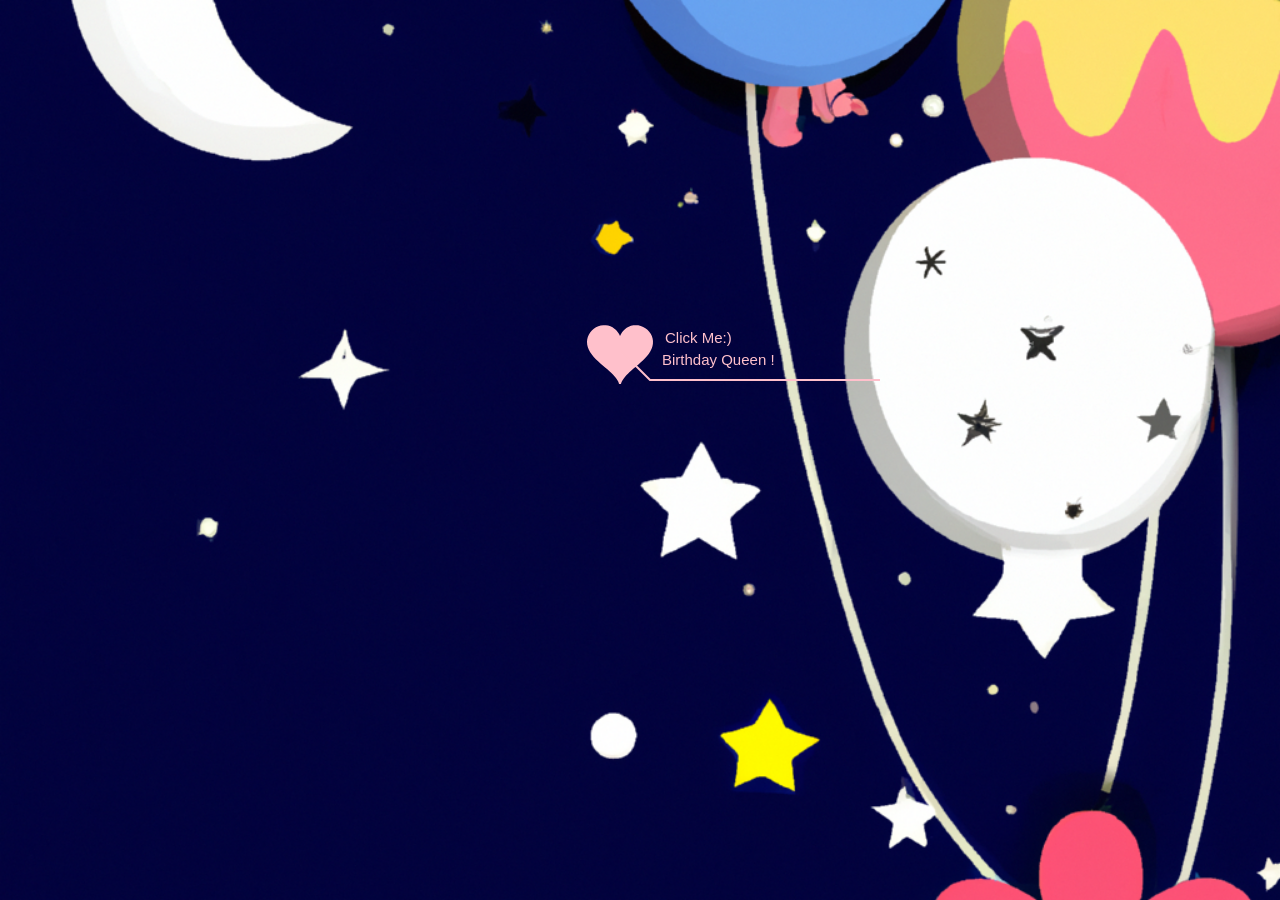
<file: my-website-main/Birthday/index.html>
<!DOCTYPE html PUBLIC "-//W3C//DTD XHTML 1.0 Strict//EN" "http://www.w3.org/TR/xhtml1/DTD/xhtml1-strict.dtd">
<html xml:lang="en" xmlns="http://www.w3.org/1999/xhtml">
<head>
    <meta http-equiv="Content-Type" content="text/html; charset=UTF-8">
    <title>Happy B'day Dikshuuu Madam</title>	    
    <link type="text/css" rel="stylesheet" href="./file/default.css">
    <script type="text/javascript" src="./file/jquery.min.js"></script>
    <script type="text/javascript" src="./file/jscex.min.js"></script>
    <script type="text/javascript" src="./file/jscex-parser.js"></script>
    <script type="text/javascript" src="./file/jscex-jit.js"></script>
    <script type="text/javascript" src="./file/jscex-builderbase.min.js"></script>
    <script type="text/javascript" src="./file/jscex-async.min.js"></script>
    <script type="text/javascript" src="./file/jscex-async-powerpack.min.js"></script>
    <script type="text/javascript" src="./file/functions.js" charset="utf-8"></script>
    <script type="text/javascript" src="./file/love.js" charset="utf-8"></script>
    <style>
        #redirectBtn {
            display: none; 
            margin: 30px auto;
            padding: 12px 24px;
            font-size: 18px;
            border: none;
            border-radius: 8px;
            background: #ff4e91;
            color: #fff;
            cursor: pointer;
            transition: background 0.3s;
        }
        #redirectBtn:hover {
            background: #e63b7a;
        }
    </style>
</head>
<body>
    <div id="main">
        <div id="error"><a href="http://www.google.cn/chrome/intl/zh-CN/landing_chrome.html?hl=zh-CN&brand=CHMI">Chrome</a> (<a href="http://firefox.com.cn/download/">Firefox</a>)</div>
        
        <!-- <audio autoplay="autoplay" height="100" width="100" id="myAudio">
            <source src="aud.mp3" type="audio/mp3" />
            <embed height="100" width="100" src="aud.mp3" />
        </audio> -->

 <div id="wrap">
    <div id="text">
        <div id="code">
            <span class="say">Happiest B'Day 🎈 </span><br>
            <span class="say">Meri Madammmmm jiiiii💞</span><br>
            <span class="say">to the one who’s always been the reason behind my smile 💞</span><br>
            <span class="say">to the person who enjoys their own company and is their own biggest supporter 🤍🦋</span><br>
            <span class="say">to the one who laughs even at my unfunniest jokes(haste ho na) 🥹💗</span><br>
            <span class="say">Wishing you a day as special as you are myy cutieee💕</span><br>
            <span class="say">stay happpyyyyy, stay blessed and keep shining forever madammm ji🎀🤍</span><br>
            <span class="say">good health and lots of beautiful memoeries have a truly wonderfull B'day❤️✨</span><br>
            <span class="say">Hope u have a great day today 🫶🏻💐</span><br>
        </div>

        <button id="redirectBtn" onclick="window.location.href='second.html'">Click Here 💖</button>
    </div>

    <div id="clock-box">
        <span id="clock">577 days 0 hours 0 minutes 0 seconds</span> 
    </div>

    <canvas id="canvas" width="1100" height="680"></canvas>
</div>
<audio id="myAudio" autoplay loop muted>
  <source src="aud.mp3" type="audio/mp3">
</audio>

<script>
// Audio element ko select karo
var audio = document.getElementById("myAudio");

// Try autoplay (muted ke saath hi chalega)
audio.play().catch(function(err) {
  console.log("Autoplay blocked:", err);
});

// Ek function jo unmute karke play karega
function enableAudio() {
  audio.muted = false; // Unmute
  audio.play();
}

// Agar first user action pe audio enable karna ho toh:
document.addEventListener("click", enableAudio, { once: true });
document.addEventListener("keydown", enableAudio, { once: true });
</script>
    <script>
    (function($){
        $.fn.typewriter = function(callback) {
            this.each(function() {
                var $ele = $(this),
                    str = $ele.html(),
                    progress = 0;
                $ele.html('');
                var timer = setInterval(function() {
                    var current = str.substr(progress, 1);
                    if (current == "<") {
                        var end = str.indexOf(">", progress);
                        if (end == -1) end = progress;
                        $ele.html($ele.html() + str.substring(progress, end + 1));
                        progress = end + 1;
                    } else {
                        $ele.html($ele.html() + current);
                        progress++;
                    }
                    if (progress >= str.length) {
                        clearInterval(timer);
                        if (typeof callback === "function") callback();
                    }
                }, 75);
            });
            return this;
        };
    })(jQuery);
    </script>

    <script>
    (function() {
        var canvas = $('#canvas');
        if (!canvas[0].getContext) {
            $("#error").show();
            return false;
        }

        var width = canvas.width();
        var height = canvas.height();        
        canvas.attr("width", width);
        canvas.attr("height", height);

        var opts = {
            seed: {
                x: width / 2 - 20,
                color: "rgb(190, 26, 37)",
                scale: 2
            },
            branch: [
                [535, 680, 570, 250, 500, 200, 30, 100, [
                    [540, 500, 455, 417, 340, 400, 13, 100, [
                        [450, 435, 434, 430, 394, 395, 2, 40]
                    ]],
                    [550, 445, 600, 356, 680, 345, 12, 100, [
                        [578, 400, 648, 409, 661, 426, 3, 80]
                    ]],
                    [539, 281, 537, 248, 534, 217, 3, 40],
                    [546, 397, 413, 247, 328, 244, 9, 80, [
                        [427, 286, 383, 253, 371, 205, 2, 40],
                        [498, 345, 435, 315, 395, 330, 4, 60]
                    ]],
                    [546, 357, 608, 252, 678, 221, 6, 100, [
                        [590, 293, 646, 277, 648, 271, 2, 80]
                    ]]
                ]] 
            ],
            bloom: {
                num: 700,
                width: 1080,
                height: 650,
            },
            footer: {
                width: 1200,
                height: 5,
                speed: 10,
            }
        }

        var tree = new Tree(canvas[0], width, height, opts);
        var seed = tree.seed;
        var foot = tree.footer;
        var hold = 1;

        canvas.click(function(e) {
            var offset = canvas.offset(), x, y;
            x = e.pageX - offset.left;
            y = e.pageY - offset.top;
            if (seed.hover(x, y)) {
                hold = 0; 
                canvas.unbind("click");
                canvas.unbind("mousemove");
                canvas.removeClass('hand');
            }
        }).mousemove(function(e) {
            var offset = canvas.offset(), x, y;
            x = e.pageX - offset.left;
            y = e.pageY - offset.top;
            canvas.toggleClass('hand', seed.hover(x, y));
        });

        var seedAnimate = eval(Jscex.compile("async", function () {
            seed.draw();
            while (hold) {
                $await(Jscex.Async.sleep(10));
            }
            while (seed.canScale()) {
                seed.scale(0.95);
                $await(Jscex.Async.sleep(10));
            }
            while (seed.canMove()) {
                seed.move(0, 2);
                foot.draw();
                $await(Jscex.Async.sleep(10));
            }
        }));

        var growAnimate = eval(Jscex.compile("async", function () {
            do {
                tree.grow();
                $await(Jscex.Async.sleep(10));
            } while (tree.canGrow());
        }));

        var flowAnimate = eval(Jscex.compile("async", function () {
            do {
                tree.flower(2);
                $await(Jscex.Async.sleep(10));
            } while (tree.canFlower());
        }));

        var moveAnimate = eval(Jscex.compile("async", function () {
            tree.snapshot("p1", 240, 0, 610, 680);
            while (tree.move("p1", 500, 0)) {
                foot.draw();
                $await(Jscex.Async.sleep(10));
            }
            foot.draw();
            tree.snapshot("p2", 500, 0, 610, 680);

            canvas.parent().css("background", "url(" + tree.toDataURL('image/png') + ")");
            canvas.css("background", "#ffe");
            $await(Jscex.Async.sleep(300));
            canvas.css("background", "none");
        }));

        var textAnimate = eval(Jscex.compile("async", function () {
            var done = false;
            $("#code").show().typewriter(function() {
                done = true;
            });
            while (!done) {
                $await(Jscex.Async.sleep(100));
            }
        }));
	    
        var runAsync = eval(Jscex.compile("async", function () {
            $await(seedAnimate());
            $await(growAnimate());
            $await(flowAnimate());
            $await(moveAnimate());
            $await(textAnimate());

            $("#redirectBtn").fadeIn(1000);
        }));

        runAsync().start();
    })();
    </script>
</body>
</html>
</file>
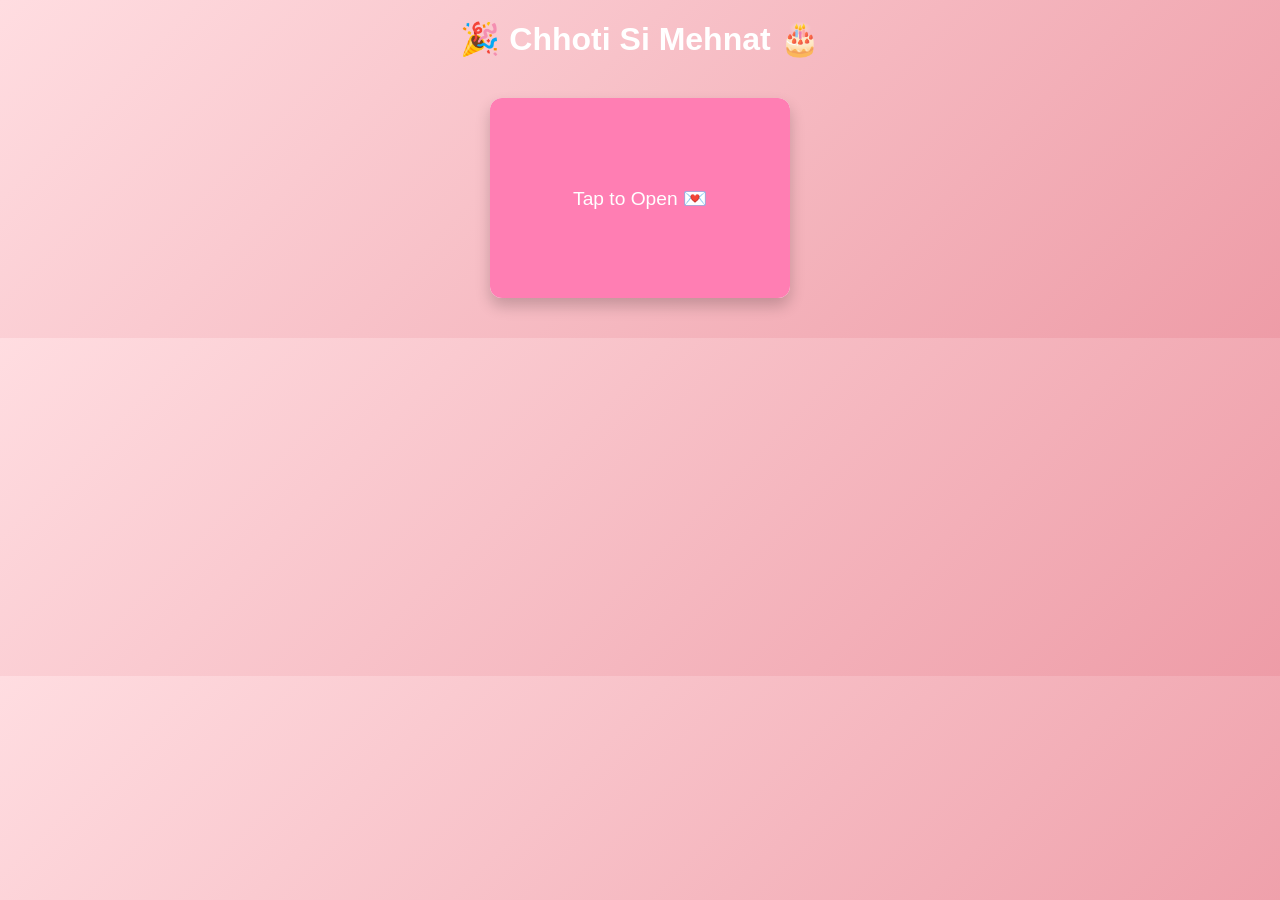
<file: my-website-main/Birthday/second.html>
<!DOCTYPE html>
<html lang="en">
<head>
  <meta charset="UTF-8">
  <title>Birthday Surprise</title>
  <link rel="stylesheet" href="https://cdnjs.cloudflare.com/ajax/libs/animate.css/4.1.1/animate.min.css"/>
  <style>
    body {
      font-family: Arial, sans-serif;
      background: linear-gradient(135deg, #ffdde1, #ee9ca7);
      margin: 0;
      padding: 0;
      text-align: center;
      overflow-x: hidden;
    }

    h1 {
      margin-top: 20px;
      color: #fff;
    }

    .card-container {
      margin: 40px auto;
      width: 300px;
      perspective: 1000px;
    }

    .card {
      width: 100%;
      height: 200px;
      background: #fff;
      border-radius: 12px;
      box-shadow: 0 8px 15px rgba(0,0,0,0.2);
      display: flex;
      align-items: center;
      justify-content: center;
      cursor: pointer;
      transition: transform 1s;
      transform-style: preserve-3d;
      position: relative;
    }

    .card.open {
      transform: rotateY(180deg);
    }

    .card-front, .card-back {
      position: absolute;
      width: 100%;
      height: 100%;
      backface-visibility: hidden;
      border-radius: 12px;
      display: flex;
      align-items: center;
      justify-content: center;
      font-size: 1.2rem;
      text-align: center;
      padding: 10px;
      box-sizing: border-box;
    }

    .card-front {
      background: #ff7eb3;
      color: white;
    }

    .card-back {
      background: #fff;
      color: #444;
      transform: rotateY(180deg);
      flex-direction: column;
    }

    .open-btn {
      margin-top: 15px;
      padding: 10px 20px;
      border: none;
      border-radius: 20px;
      background: #ff7eb3;
      color: white;
      cursor: pointer;
      font-size: 1rem;
    }
    .open-btn:hover {
      background: #ff4e91;
    }

    /* Gallery */
    .gallery {
      display: none;
      margin: 30px auto;
      max-width: 900px;
      padding: 10px;
    }
    .gallery.active {
      display: flex;
      flex-wrap: wrap;
      justify-content: center;
      gap: 15px;
    }

    .gallery-card {
      width: 180px;
      height: 220px;
      background: #fff;
      border-radius: 12px;
      box-shadow: 0 4px 10px rgba(0,0,0,0.2);
      overflow: hidden;
      display: flex;
      flex-direction: column;
      align-items: center;
      opacity: 0;
      transform: translateY(30px);
      transition: all 0.8s ease;
    }

    .gallery-card img {
      width: 100%;
      height: 140px;
      object-fit: cover;
      border-bottom: 1px solid #ddd;
    }

    .gallery-card .caption {
      padding: 8px;
      font-size: 0.9rem;
      color: #333;
    }

    /* Show smooth */
    .gallery-card.show {
      opacity: 1;
      transform: translateY(0);
    }

    /* Next Page Button */
    .next-btn {
      display: none;
      margin: 30px auto;
      padding: 12px 25px;
      border: none;
      border-radius: 25px;
      background: #ff7eb3;
      color: white;
      cursor: pointer;
      font-size: 1.1rem;
      transition: background 0.3s;
    }
    .next-btn:hover {
      background: #ff4e91;
    }
  </style>
</head>
<body>

  <h1 class="animate__animated animate__bounceInDown">🎉 Chhoti Si Mehnat 🎂</h1>

  <div class="card-container">
    <div class="card" id="birthdayCard">
      <div class="card-front"> Tap to Open 💌</div>
      <div class="card-back">
        <p>Wishing you lots of love & happiness 💖</p>
        <button class="open-btn" id="showGalleryBtn">See Memories</button>
      </div>
    </div>
  </div>

<audio id="myAudio" autoplay loop muted>
  <source src="aud.mp3" type="audio/mp3">
</audio>

<script>
// Audio element ko select karo
var audio = document.getElementById("myAudio");

// Try autoplay (muted ke saath hi chalega)
audio.play().catch(function(err) {
  console.log("Autoplay blocked:", err);
});

// Ek function jo unmute karke play karega
function enableAudio() {
  audio.muted = false; // Unmute
  audio.play();
}

// Agar first user action pe audio enable karna ho toh:
document.addEventListener("click", enableAudio, { once: true });
document.addEventListener("keydown", enableAudio, { once: true });
</script>

  <!-- Gallery Section -->
  <div class="gallery" id="gallery">
    <div class="gallery-card">
      <img src="image1.jpeg" alt="Memory 1">
      <div class="caption">Super duper cute with a childish smile 🎀🥹✨💗 </div>
    </div>
    <div class="gallery-card">
      <img src="image2.jpeg" alt="Memory 2">
      <div class="caption">A little desi magic🌹</div>
    </div>
    <div class="gallery-card">
      <img src="image3.jpeg" alt="Memory 3">
      <div class="caption"> Trying to be aesthetic, but she clicked this just for my wallpaper era.(hehehe flirting) 🌹🦋</div>
    </div>
    <div class="gallery-card">
      <img src="image4.jpeg" alt="Memory 3">
      <div class="caption">Six yards of pretty. 🌸</div>
    </div>
    <div class="gallery-card">
      <img src="image5.jpeg" alt="Memory 3">
      <div class="caption">Clicked for my wallpaper era.👀🎀
</div>
    </div> 
    <div class="gallery-card ">
      <img src="image6.jpeg" alt="Memory 3">
      <div class="caption"> Just a girl in a saree. 🥹💗</div>
    </div>
    <div class="gallery-card">
      <img src="image7.jpeg" alt="Memory 3">
      <div class="caption not">a little too filmy 🎬🌹</div>
    </div>
  </div>
<style>
 
 .gallery-card .caption {
  padding: 6px 12px;
  font-size: 10px;
  line-height: 1.5;
  color: #333;
  word-wrap: break-word;     
  overflow-wrap: break-word; 
  white-space: normal;       /* wrap enable */
  text-align: justify;       /* sundar alignment */
  box-sizing: border-box;
}


</style>
<button class="next-btn" id="nextPageBtn">Go to Next Page ➡️
 
</button>


  <script>
    const card = document.getElementById("birthdayCard");
    const showGalleryBtn = document.getElementById("showGalleryBtn");
    const gallery = document.getElementById("gallery");
    const nextPageBtn = document.getElementById("nextPageBtn");

    card.addEventListener("click", () => {
      card.classList.toggle("open");
    });

  
    showGalleryBtn.addEventListener("click", (e) => {
      e.stopPropagation();
      gallery.classList.add("active");

      const items = document.querySelectorAll(".gallery-card");
      items.forEach((item, index) => {
        setTimeout(() => {
          item.classList.add("show");
          if (index === 1) { 
            nextPageBtn.style.display = "block";
          }
        }, index * 500); 
      });
    });

    // Redirect
nextPageBtn.addEventListener("click", () => {
  window.location.href = "third.html";  
});


  </script>

</body>
</html>
</file>
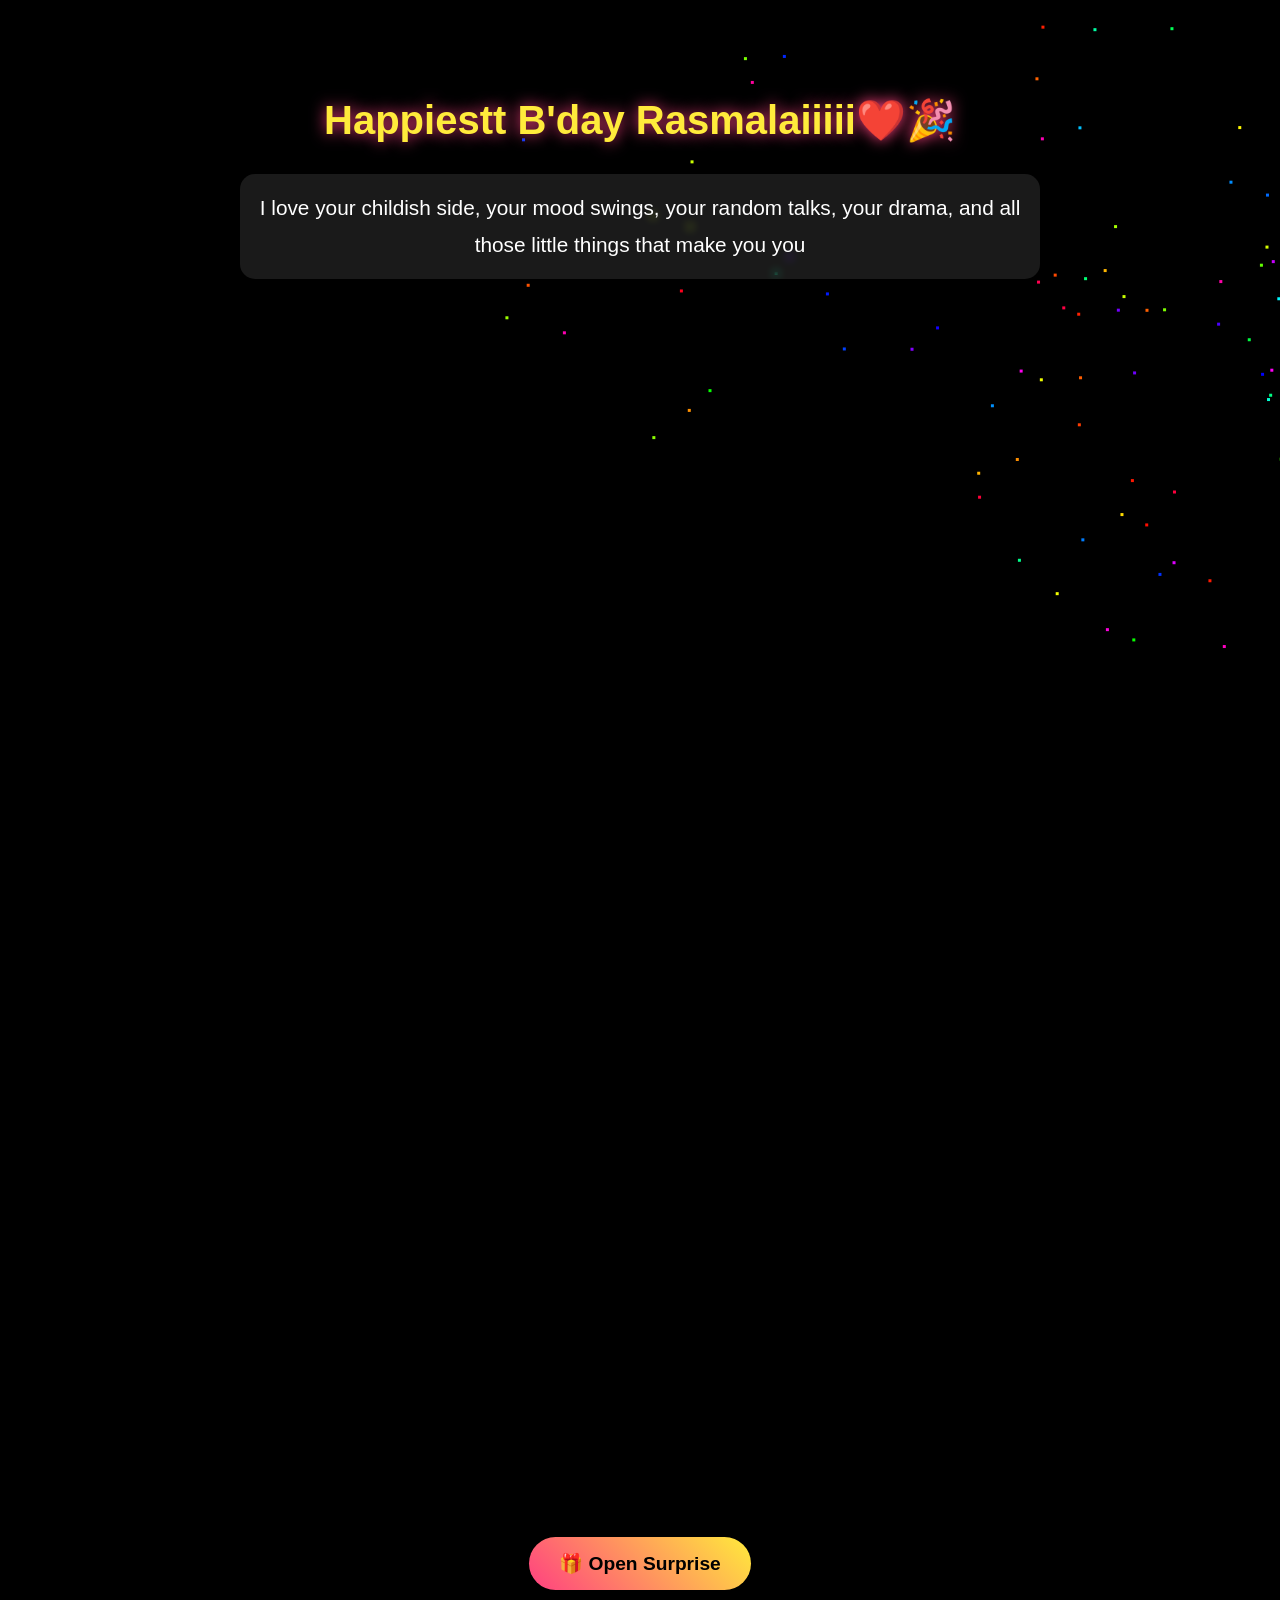
<file: my-website-main/Birthday/third.html>
<!DOCTYPE html>
<html lang="en">
<head>
  <meta charset="UTF-8">
  <meta name="viewport" content="width=device-width, initial-scale=1.0">
  <title>Happy Birthday ❤️</title>
  <style>
    body {
      margin: 0;
      padding: 0;
      font-family: 'Segoe UI', sans-serif;
      background: #000;
      color: #fff;
      text-align: center;
      overflow-x: hidden;
      height: 100vh;
    }

    canvas {
      position: fixed;
      top: 0;
      left: 0;
      width: 100%;
      height: 100%;
      z-index: -1;
    }

    .container {
      max-width: 800px;
      margin: 50px auto;
      padding: 20px;
      position: relative;
      z-index: 2;
    }

    h1 {
      font-size: 2.5rem;
      margin-bottom: 20px;
      color: #ffeb3b;
      text-shadow: 0 0 15px #ff4081;
      animation: pulse 1.5s infinite;
    }

    @keyframes pulse {
      0% { transform: scale(1); }
      50% { transform: scale(1.1); }
      100% { transform: scale(1); }
    }

    .para {
      opacity: 0;
      transform: translateY(30px);
      font-size: 1.3rem;
      line-height: 1.8;
      margin: 30px 0;
      background: rgba(255,255,255,0.1);
      padding: 15px;
      border-radius: 15px;
      backdrop-filter: blur(5px);
      transition: all 1s ease;
    }

    .para.show {
      opacity: 1;
      transform: translateY(0);
    }

    /* Gift Button */
    .gift-btn {
      margin-top: 30px;
      padding: 15px 30px;
      background: linear-gradient(45deg, #ff4081, #ffeb3b);
      border: none;
      border-radius: 30px;
      color: #000;
      font-size: 1.2rem;
      font-weight: bold;
      cursor: pointer;
      transition: transform 0.2s;
    }
    .gift-btn:hover {
      transform: scale(1.1);
    }

    /* Popup */
    .popup {
      display: none;
      position: fixed;
      top: 50%;
      left: 50%;
      transform: translate(-50%, -50%);
      background: #111;
      padding: 30px;
      border-radius: 20px;
      color: #fff;
      box-shadow: 0 0 20px #ff4081;
      z-index: 10;
      animation: popin 0.5s ease;
    }
    @keyframes popin {
      from { transform: translate(-50%, -50%) scale(0); }
      to { transform: translate(-50%, -50%) scale(1); }
    }
  </style>
</head>
<body>

  <canvas id="fireworks"></canvas>

  <div class="container">
    <h1> Happiestt B'day Rasmalaiiiii❤️🎉</h1>
    <p class="para">I love your childish side, your mood swings, your random talks, your drama, and all those little things that make you you</p> 
    <p class="para">You have this little way of making everything feel better without even trying</p> 
    <p class="para">I don't even know how to explain what I'm feeling, but somehow, talking to you makes things a little easier.</p>
    <p class="para">you're someone I can be my stupidest self with, someone who makes me smile for no reason, and someone whose presence can fix my mood in seconds.</p> 
   <p class="para">yes, you're annoying too, but unfortunately, you're my favourite kind of annoying. 🤭💗</p>
    <p class="para">I might not say it every day, but I genuinely care about you a lot.💕</p>
    <p class="para"> I hope we never let those little things ruin what we have. </p>
    <p class="para"> I don't know what the future holds, but I really hope you stay a part of my life for a long</p>
    <p class="para">And listen, madam, don't ever think you're ordinary, okay?</p>
    <p class="para">You're genuinely one of those people who make life a little more beautiful just by being in it.</p>
    <p class="para">stop being so cute all the time, it's getting difficult to act normal around you. 🤭😭💗</p>

    <button class="gift-btn" onclick="showPopup()">🎁 Open Surprise</button>
  </div>

  <!-- Popup -->
<div class="popup" id="popup">
  <h2>💝 Surprise! 💝</h2>
  <p>You can always count on me, chahe kuch share karna ho ya bs quietly baithna ho. 🥹🤍 You deserve all the happiness, and I'll always be rooting for you. 💗✨
And haan, itni easily mujhse jaan niii chhuda skte, you're stuck with me now. 🤭🫶🏻 Agr kbhi kuch bother kare, toh share kar liya karo merse. I might not be able to fix things, but I'll always be here for you, rasmalaiiiii. 😭💌 (I'm a little different bhyii, aur thoda zyada sensitive bhi. 😭🤌🏻💗)
</p>

  <!-- Birthday Video -->
  <video width="300" controls autoplay loop style="margin-top:15px; border-radius:15px;">
    <source src="video.mp4" type="video/mp4">
 
  </video>
</div>
<audio id="myAudio" autoplay loop muted>
  <source src="aud.mp3" type="audio/mp3">
</audio>

<script>
// Audio element ko select karo
var audio = document.getElementById("myAudio");

// Try autoplay (muted ke saath hi chalega)
audio.play().catch(function(err) {
  console.log("Autoplay blocked:", err);
});

// Ek function jo unmute karke play karega
function enableAudio() {
  audio.muted = false; // Unmute
  audio.play();
}

// Agar first user action pe audio enable karna ho toh:
document.addEventListener("click", enableAudio, { once: true });
document.addEventListener("keydown", enableAudio, { once: true });
</script>

  <script>
    // Animate paragraphs
    const paras = document.querySelectorAll('.para');
    paras.forEach((p, i) => {
      setTimeout(() => p.classList.add('show'), i * 2000);
    });

    // Popup
    function showPopup() {
      document.getElementById('popup').style.display = 'block';
      for(let i=0; i<20; i++) {
        createHeart();
      }
    }

    // Heart Trail
    document.addEventListener('mousemove', (e) => {
      let heart = document.createElement("div");
      heart.innerHTML = "💖";
      heart.style.position = "absolute";
      heart.style.left = e.pageX + "px";
      heart.style.top = e.pageY + "px";
      heart.style.fontSize = Math.random() * 20 + 10 + "px";
      document.body.appendChild(heart);

      setTimeout(() => { heart.remove(); }, 1000);
    });

    // Fireworks
    const canvas = document.getElementById("fireworks");
    const ctx = canvas.getContext("2d");
    canvas.width = window.innerWidth;
    canvas.height = window.innerHeight;

    class Firework {
      constructor(x, y) {
        this.x = x;
        this.y = y;
        this.particles = [];
        for (let i = 0; i < 50; i++) {
          this.particles.push({
            x: x,
            y: y,
            angle: Math.random() * 2 * Math.PI,
            speed: Math.random() * 5 + 2,
            life: 100
          });
        }
      }
      update() {
        this.particles.forEach(p => {
          p.x += Math.cos(p.angle) * p.speed;
          p.y += Math.sin(p.angle) * p.speed;
          p.life--;
        });
        this.particles = this.particles.filter(p => p.life > 0);
      }
      draw() {
        this.particles.forEach(p => {
          ctx.fillStyle = `hsl(${Math.random()*360},100%,50%)`;
          ctx.fillRect(p.x, p.y, 3, 3);
        });
      }
    }

    let fireworks = [];
    function animate() {
      ctx.clearRect(0, 0, canvas.width, canvas.height);
      if (Math.random() < 0.05) {
        fireworks.push(new Firework(Math.random() * canvas.width, Math.random() * canvas.height/2));
      }
      fireworks.forEach(f => { f.update(); f.draw(); });
      fireworks = fireworks.filter(f => f.particles.length > 0);
      requestAnimationFrame(animate);
    }
    animate();
  </script>

</body>
</html>
</file>
<file: my-website-main/Birthday/file/default.css>
body {
  margin: 0;
  padding: 0;
  background-image: url('../img2.png');
  background-size: cover;
  background-repeat: no-repeat;
  font-size: 14px;
  font-family: sans-serif;
  color: white;
  overflow: auto;
}
a {
  color: white;
  font-size: 14px;
}
#main {
  width: 100%;
}
#wrap {
  position: relative;
  margin: 0 auto;
  width: 1100px;
  height: 680px;
  margin-top: 10px;
}
#text {
  width: 272px;
  height: 560px;
  left: 188px;
  top: 80px;
  position: absolute;
}
#code {
  display: none;
  color: rgb(196, 255, 255);
  font-size: 16px;
  margin-top: 70px;
  line-height: 25px;
  font-size: larger;
  font-weight: bolder;
}
#clock-box {
  position: absolute;
  left: 60px;
  top: 550px;
  font-size: 28px;
  display: none;
}
#clock-box a {
  font-size: 28px;
  text-decoration: none;
}
#clock {
  margin-left: 48px;
}
#clock .digit {
  font-size: 64px;
}
#canvas {
  margin: 0 auto;
  width: 1100px;
  height: 680px;
}
#error {
  margin: 0 auto;
  text-align: center;
  margin-top: 60px;
  display: none;
}
.hand {
  cursor: pointer;
}
.say {
  margin-left: 5px;
  /* margin-top: -20px; */
}
.space {
  margin-right: 150px;
}

#message-box{
  position: absolute;
  margin-top:450px;
  font-size: 25px;
  font-family: monospace;

}
</file>
